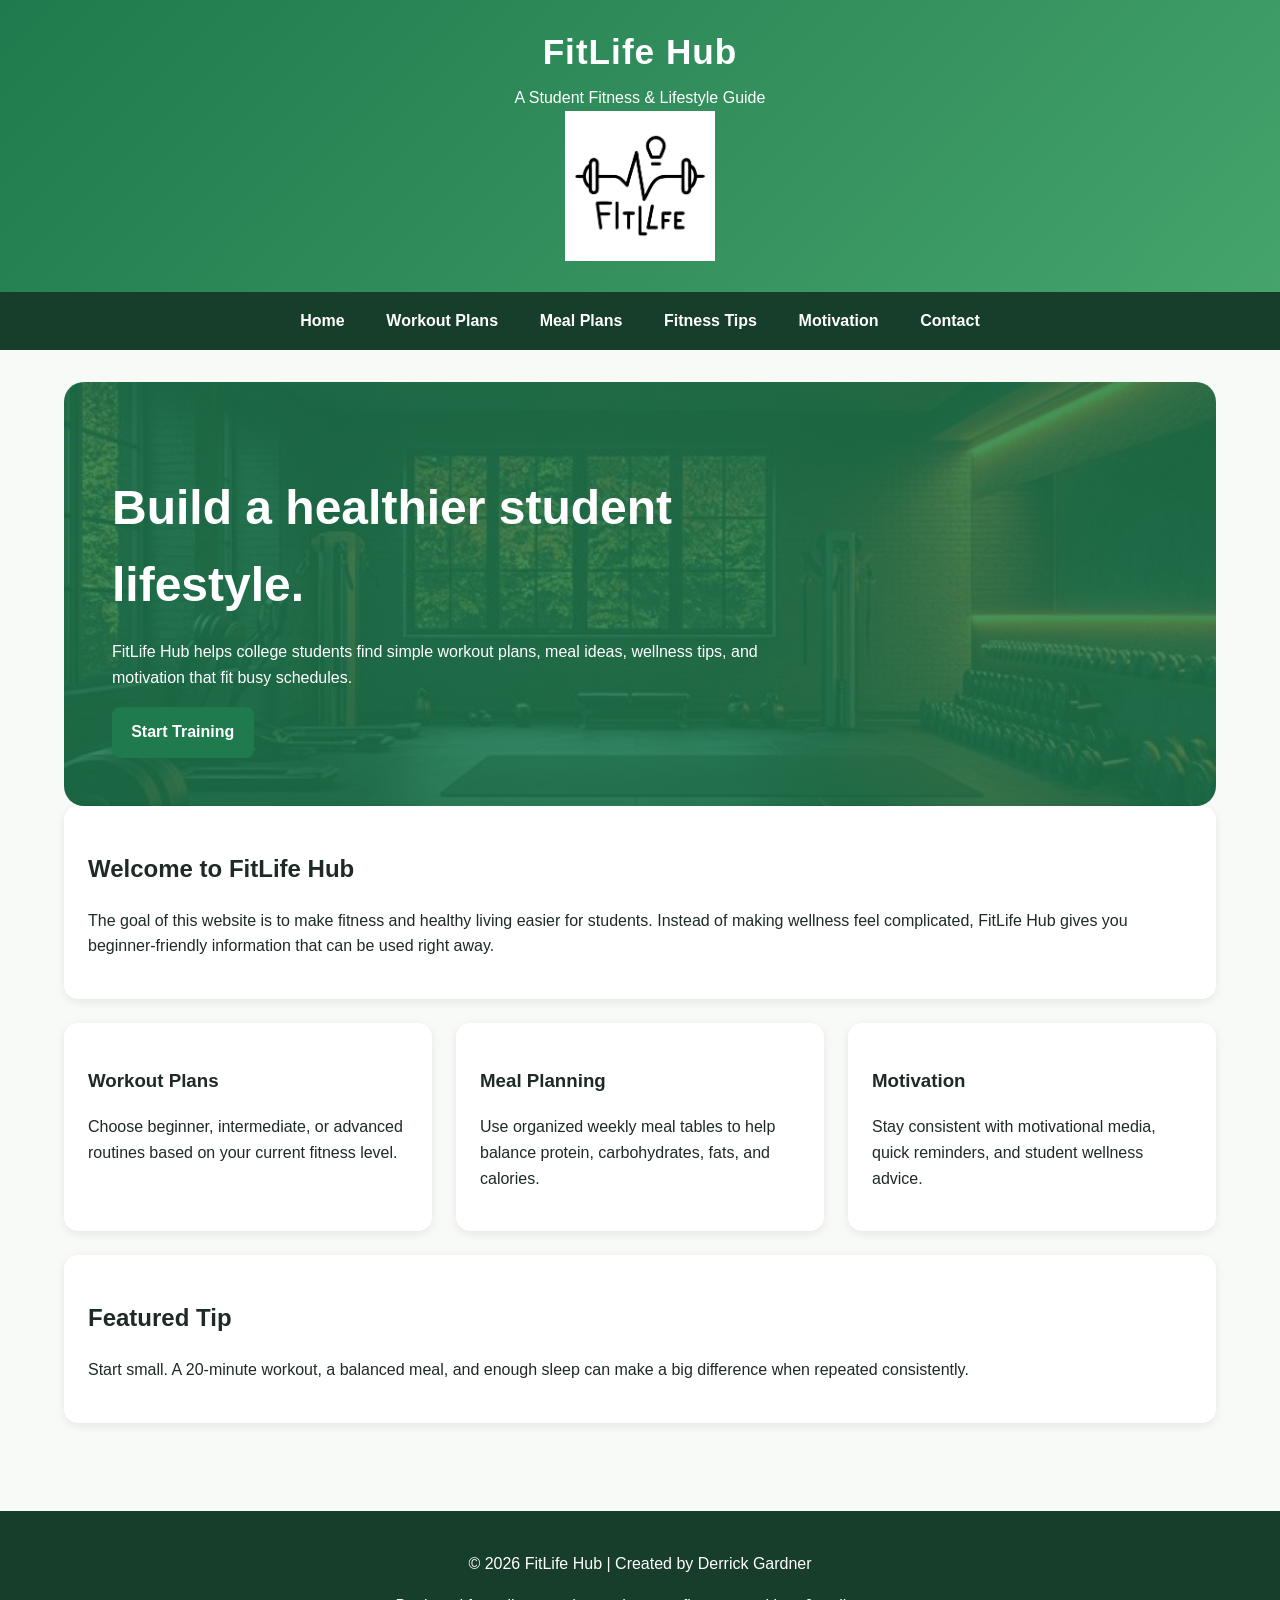
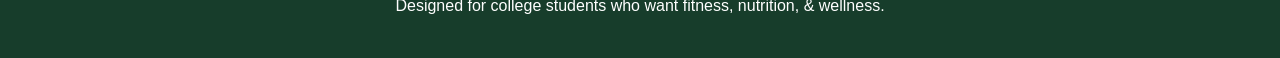
<file: FITLIFE HUB/index.html>
<!DOCTYPE html>
<html lang="en">
<head>
    <!-- Derrick Gardner Jr. | FitLife Hub Website | ITEC 236 -->
     <!-- Date Tested: April 28, 2026-->
    <meta charset="UTF-8">
    <meta name="description" content="FitLife Hub is a student fitness and lifestyle guide for workouts, meals, motivation, and wellness tips.">
    <meta name="keywords" content="fitness, college students, workouts, meal plans, lifestyle, motivation">
    <meta name="author" content="Derrick Gardner Jr.">
    <meta name="viewport" content="width=device-width, initial-scale=1.0">
    
    <title>Home | FitLife Hub</title>
    <link rel="icon" type="image/png" href="images/fitlife.jpg">
    <link rel="stylesheet" href="style/slicknav.css">
    <link rel="stylesheet" href="style/main.css">
</head>
<body class="home">

<header>
    <div class="top-bar">
        <div class="logo">FitLife Hub</div>
        <p class="tagline">A Student Fitness & Lifestyle Guide</p>
        <img src="images/fitlife.jpg" width= "150px" alt="logo">
    </div>

    <nav id="mobile_menu"></nav>
    <nav id="nav_menu">
        <ul>
            <li><a href="index.html">Home</a></li>
            <li><a href="workouts.html">Workout Plans</a></li>
            <li><a href="meals.html">Meal Plans</a></li>
            <li><a href="tips.html">Fitness Tips</a></li>
            <li><a href="motivation.html">Motivation</a></li>
            <li><a href="contact.html">Contact</a></li>
        </ul>
    </nav>
</header>

<main>
    <section class="hero">
        <div class="hero-text">
            <h1>Build a healthier student lifestyle.</h1>
            <p>FitLife Hub helps college students find simple workout plans, meal ideas, wellness tips, and motivation that fit busy schedules.</p>  
            <a class="button" href="workouts.html">Start Training</a>
        </div>
    </section>

    <section class="intro-section">
        <h2>Welcome to FitLife Hub</h2>
        <p>The goal of this website is to make fitness and healthy living easier for students. Instead of making wellness feel complicated, FitLife Hub gives you beginner-friendly information that can be used right away.</p>
    </section>

    <section class="card-grid">
        <article class="card">
            <h3>Workout Plans</h3>
            <p>Choose beginner, intermediate, or advanced routines based on your current fitness level.</p>
        </article>
        <article class="card">
            <h3>Meal Planning</h3>
            <p>Use organized weekly meal tables to help balance protein, carbohydrates, fats, and calories.</p>
        </article>
        <article class="card">
            <h3>Motivation</h3>
            <p>Stay consistent with motivational media, quick reminders, and student wellness advice.</p>
        </article>
    </section>

    <section class="featured-tip">
        <h2>Featured Tip</h2>
        <p>Start small. A 20-minute workout, a balanced meal, and enough sleep can make a big difference when repeated consistently.</p>
    </section>
</main>

<footer>
    <p>&copy; 2026 FitLife Hub | Created by Derrick Gardner</p>
    <p>Designed for college students who want fitness, nutrition, & wellness.</p>
</footer>

<script src="https://code.jquery.com/jquery-3.2.1.min.js"></script>
<script src="js/jquery.slicknav.min.js"></script>
<script src="js/main.js"></script>
</body>
</html>
</file>
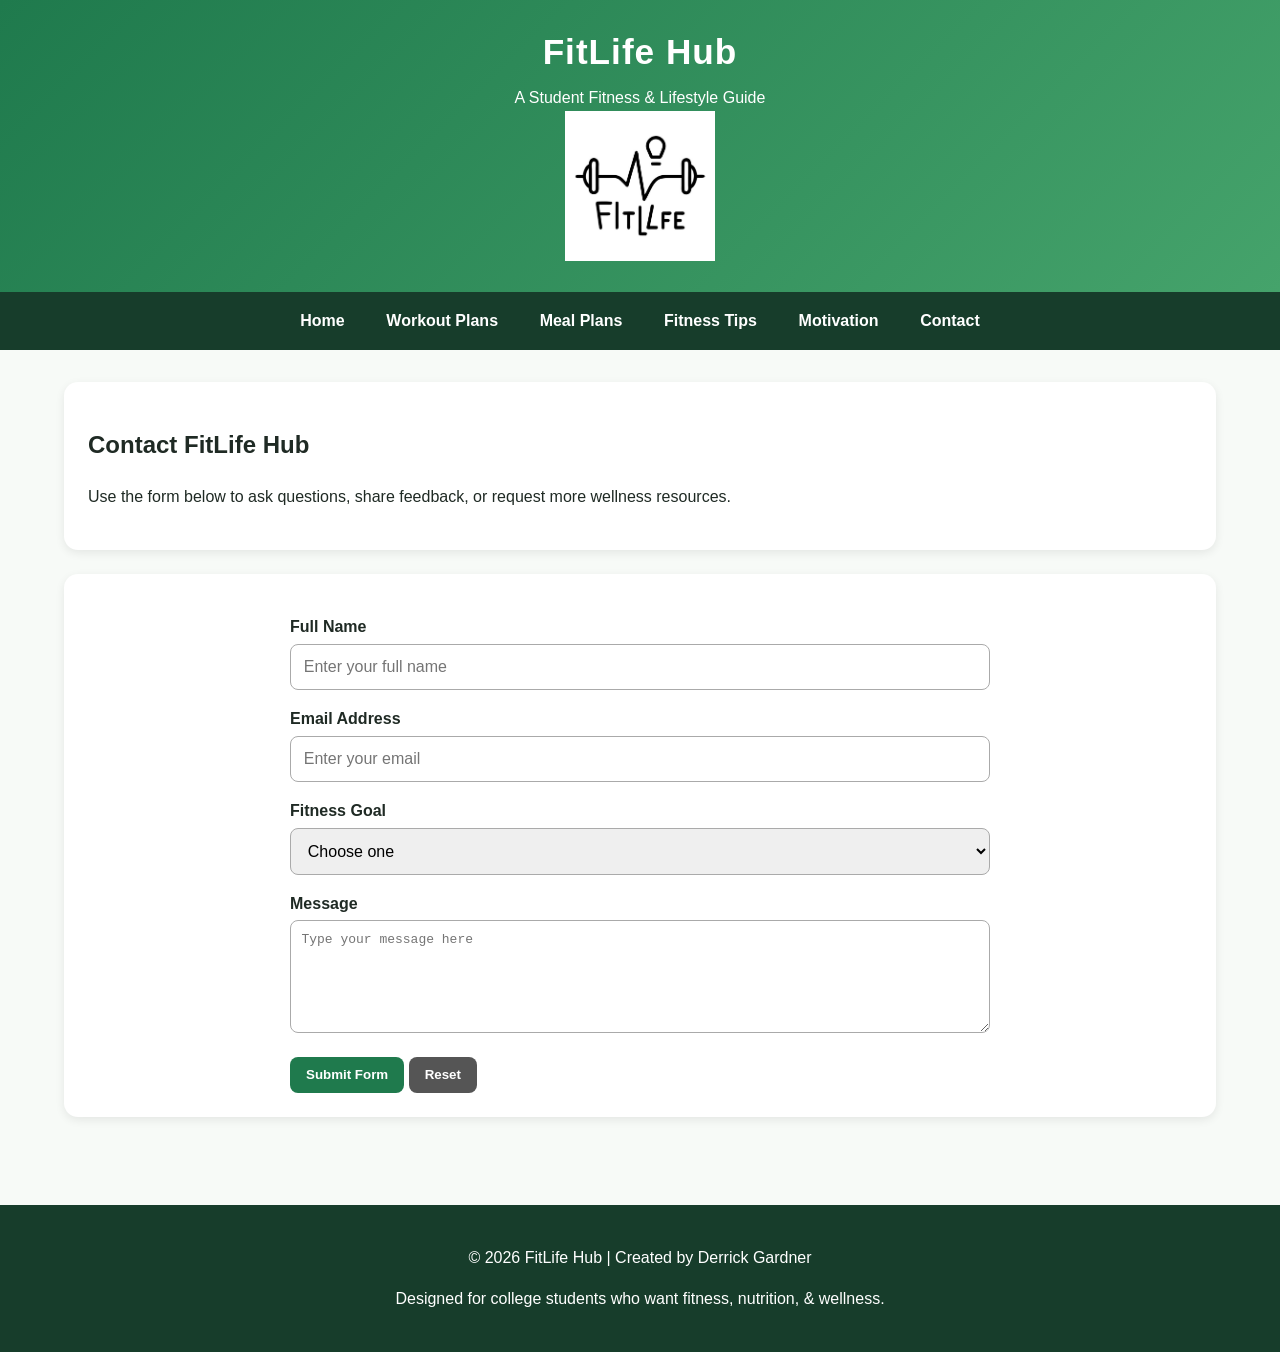
<file: FITLIFE HUB/contact.html>
<!DOCTYPE html>
<html lang="en">
<head>
    <!-- Derrick Gardner Jr. | FitLife Hub Website | ITEC 236 -->
     <!-- Date Tested: April 28, 2026-->
    <meta charset="UTF-8">
    <meta name="description" content="FitLife Hub is a student fitness and lifestyle guide for workouts, meals, motivation, and wellness tips.">
    <meta name="keywords" content="fitness, college students, workouts, meal plans, lifestyle, motivation">
    <meta name="author" content="Derrick Gardner Jr.">
    <meta name="viewport" content="width=device-width, initial-scale=1.0">
    <title>Contact | FitLife Hub</title>
    <link rel="icon" type="image/png" href="images/fitlife.jpg">
    <link rel="stylesheet" href="style/slicknav.css">
    <link rel="stylesheet" href="style/main.css">
</head>
<body class="contact">

<header>
    <div class="top-bar">
        <div class="logo">FitLife Hub</div>
        <p class="tagline">A Student Fitness & Lifestyle Guide</p>
        <img src="images/fitlife.jpg" width= "150px" alt="dawgs">
    </div>

    <nav id="mobile_menu"></nav>
    <nav id="nav_menu">
        <ul>
            <li><a href="index.html">Home</a></li>
            <li><a href="workouts.html">Workout Plans</a></li>
            <li><a href="meals.html">Meal Plans</a></li>
            <li><a href="tips.html">Fitness Tips</a></li>
            <li><a href="motivation.html">Motivation</a></li>
            <li><a href="contact.html">Contact</a></li>
        </ul>
    </nav>
</header>

<main>
    <section class="page-title">
        <h1>Contact FitLife Hub</h1>
        <p>Use the form below to ask questions, share feedback, or request more wellness resources.</p>
    </section>

    <section class="form-section">
        <form id="contactForm" action="submit.html" method="get">
            <label for="name">Full Name</label>
            <input type="text" id="name" name="name" placeholder="Enter your full name">

            <label for="email">Email Address</label>
            <input type="email" id="email" name="email" placeholder="Enter your email">

            <label for="goal">Fitness Goal</label>
            <select id="goal" name="goal">
                <option value="">Choose one</option>
                <option value="strength">Build Strength</option>
                <option value="weight-loss">Lose Weight</option>
                <option value="endurance">Improve Endurance</option>
                <option value="wellness">Improve Overall Wellness</option>
            </select>

            <label for="message">Message</label>
            <textarea id="message" name="message" rows="6" placeholder="Type your message here"></textarea>

            <p id="formMessage"></p>

            <button type="submit">Submit Form</button>
            <button type="reset" class="secondary-button">Reset</button>
        </form>
    </section>
</main>

<footer>
    <p>&copy; 2026 FitLife Hub | Created by Derrick Gardner</p>
    <p>Designed for college students who want fitness, nutrition, & wellness.</p>
</footer>

<script src="https://code.jquery.com/jquery-3.2.1.min.js"></script>
<script src="js/jquery.slicknav.min.js"></script>
<script src="js/main.js"></script>
</body>
</html>
</file>
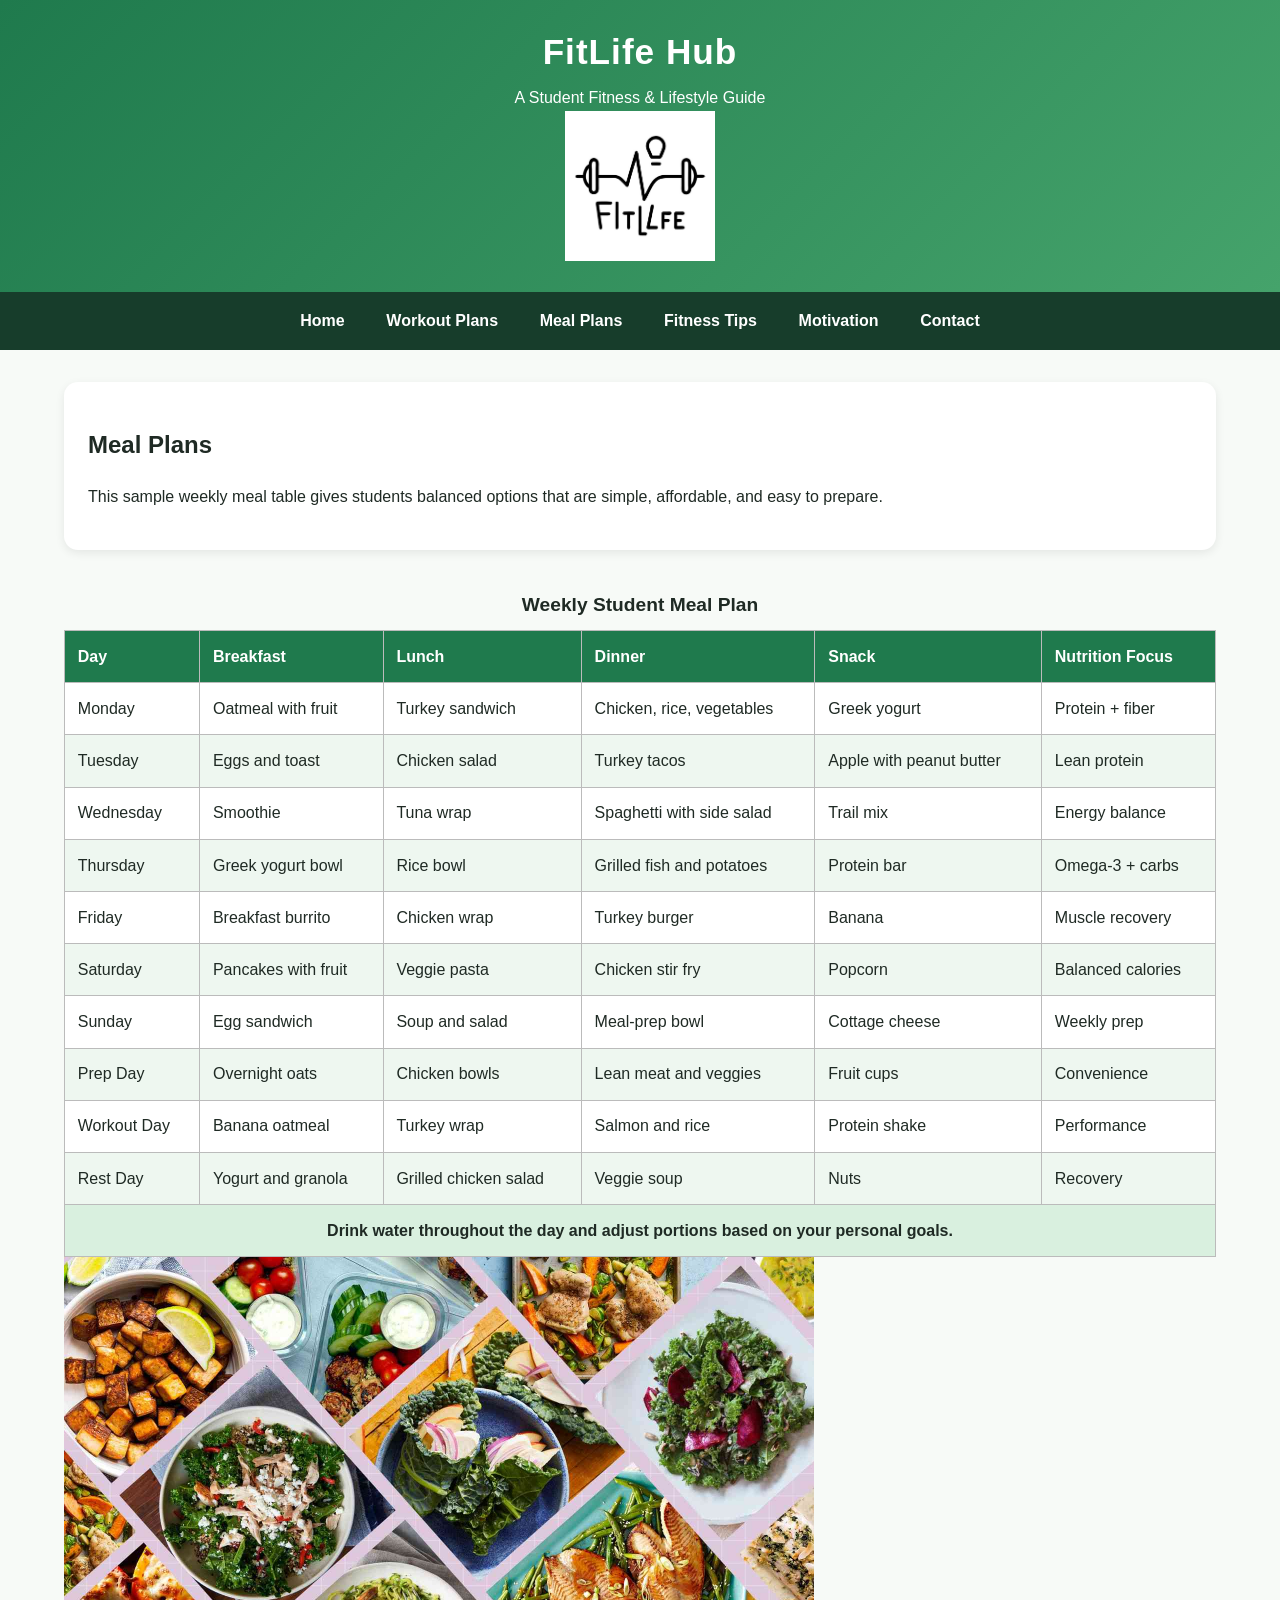
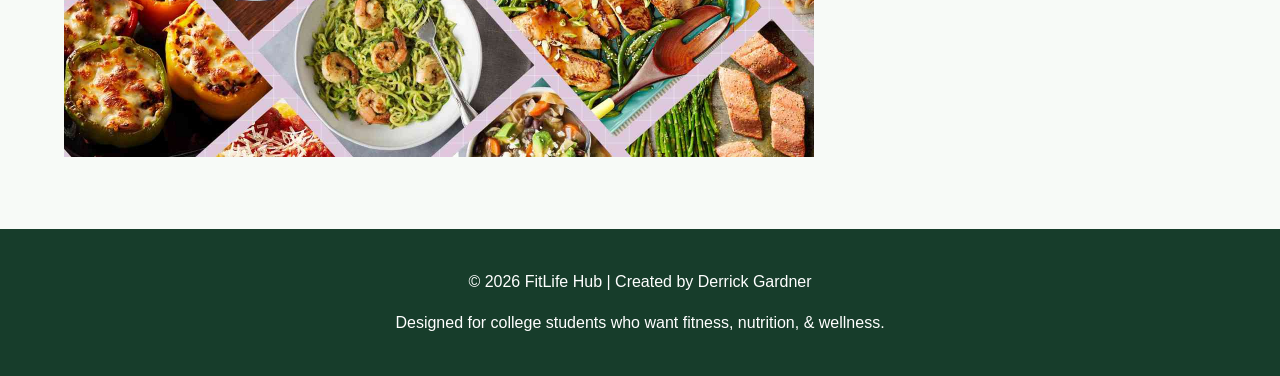
<file: FITLIFE HUB/meals.html>
<!DOCTYPE html>
<html lang="en">
<head>
    <!-- Derrick Gardner Jr. | FitLife Hub Website | ITEC 236 -->
     <!-- Date Tested: April 28, 2026-->
    <meta charset="UTF-8">
    <meta name="description" content="FitLife Hub is a student fitness and lifestyle guide for workouts, meals, motivation, and wellness tips.">
    <meta name="keywords" content="fitness, college students, workouts, meal plans, lifestyle, motivation">
    <meta name="author" content="Derrick Gardner Jr.">
    <meta name="viewport" content="width=device-width, initial-scale=1.0">
    <title>Meal Plans | FitLife Hub</title>
    <link rel="icon" type="image/png" href="images/fitlife.jpg">
    <link rel="stylesheet" href="style/slicknav.css">
    <link rel="stylesheet" href="style/main.css">
</head>
<body class="meals">

<header>
    <div class="top-bar">
        <div class="logo">FitLife Hub</div>
        <p class="tagline">A Student Fitness & Lifestyle Guide</p>
        <img src="images/fitlife.jpg" width= "150px" alt="dawgs">
    </div>

    <nav id="mobile_menu"></nav>
    <nav id="nav_menu">
        <ul>
            <li><a href="index.html">Home</a></li>
            <li><a href="workouts.html">Workout Plans</a></li>
            <li><a href="meals.html">Meal Plans</a></li>
            <li><a href="tips.html">Fitness Tips</a></li>
            <li><a href="motivation.html">Motivation</a></li>
            <li><a href="contact.html">Contact</a></li>
        </ul>
    </nav>
</header>

<main>
    <section class="page-title">
        <h1>Meal Plans</h1>
        <p>This sample weekly meal table gives students balanced options that are simple, affordable, and easy to prepare.</p>
    </section>

    <section class="table-container">
        <table class="meal-table">
            <caption>Weekly Student Meal Plan</caption>
            <thead>
                <tr>
                    <th>Day</th>
                    <th>Breakfast</th>
                    <th>Lunch</th>
                    <th>Dinner</th>
                    <th>Snack</th>
                    <th>Nutrition Focus</th>
                </tr>
            </thead>
            <tbody>
                <tr><td>Monday</td><td>Oatmeal with fruit</td><td>Turkey sandwich</td><td>Chicken, rice, vegetables</td><td>Greek yogurt</td><td>Protein + fiber</td></tr>
                <tr><td>Tuesday</td><td>Eggs and toast</td><td>Chicken salad</td><td>Turkey tacos</td><td>Apple with peanut butter</td><td>Lean protein</td></tr>
                <tr><td>Wednesday</td><td>Smoothie</td><td>Tuna wrap</td><td>Spaghetti with side salad</td><td>Trail mix</td><td>Energy balance</td></tr>
                <tr><td>Thursday</td><td>Greek yogurt bowl</td><td>Rice bowl</td><td>Grilled fish and potatoes</td><td>Protein bar</td><td>Omega-3 + carbs</td></tr>
                <tr><td>Friday</td><td>Breakfast burrito</td><td>Chicken wrap</td><td>Turkey burger</td><td>Banana</td><td>Muscle recovery</td></tr>
                <tr><td>Saturday</td><td>Pancakes with fruit</td><td>Veggie pasta</td><td>Chicken stir fry</td><td>Popcorn</td><td>Balanced calories</td></tr>
                <tr><td>Sunday</td><td>Egg sandwich</td><td>Soup and salad</td><td>Meal-prep bowl</td><td>Cottage cheese</td><td>Weekly prep</td></tr>
                <tr><td>Prep Day</td><td>Overnight oats</td><td>Chicken bowls</td><td>Lean meat and veggies</td><td>Fruit cups</td><td>Convenience</td></tr>
                <tr><td>Workout Day</td><td>Banana oatmeal</td><td>Turkey wrap</td><td>Salmon and rice</td><td>Protein shake</td><td>Performance</td></tr>
                <tr><td>Rest Day</td><td>Yogurt and granola</td><td>Grilled chicken salad</td><td>Veggie soup</td><td>Nuts</td><td>Recovery</td></tr>
            </tbody>
            <tfoot>
                <tr><td colspan="6">Drink water throughout the day and adjust portions based on your personal goals.</td></tr>
            </tfoot>
        </table>
    </section>
    <img src="images/meal plan.jpg" width= "750px" class=center alt="food"> 
</main>

<footer>
    <p>&copy; 2026 FitLife Hub | Created by Derrick Gardner</p>
    <p>Designed for college students who want fitness, nutrition, & wellness.</p>
</footer>

<script src="https://code.jquery.com/jquery-3.2.1.min.js"></script>
<script src="js/jquery.slicknav.min.js"></script>
<script src="js/main.js"></script>
</body>
</html>
</file>
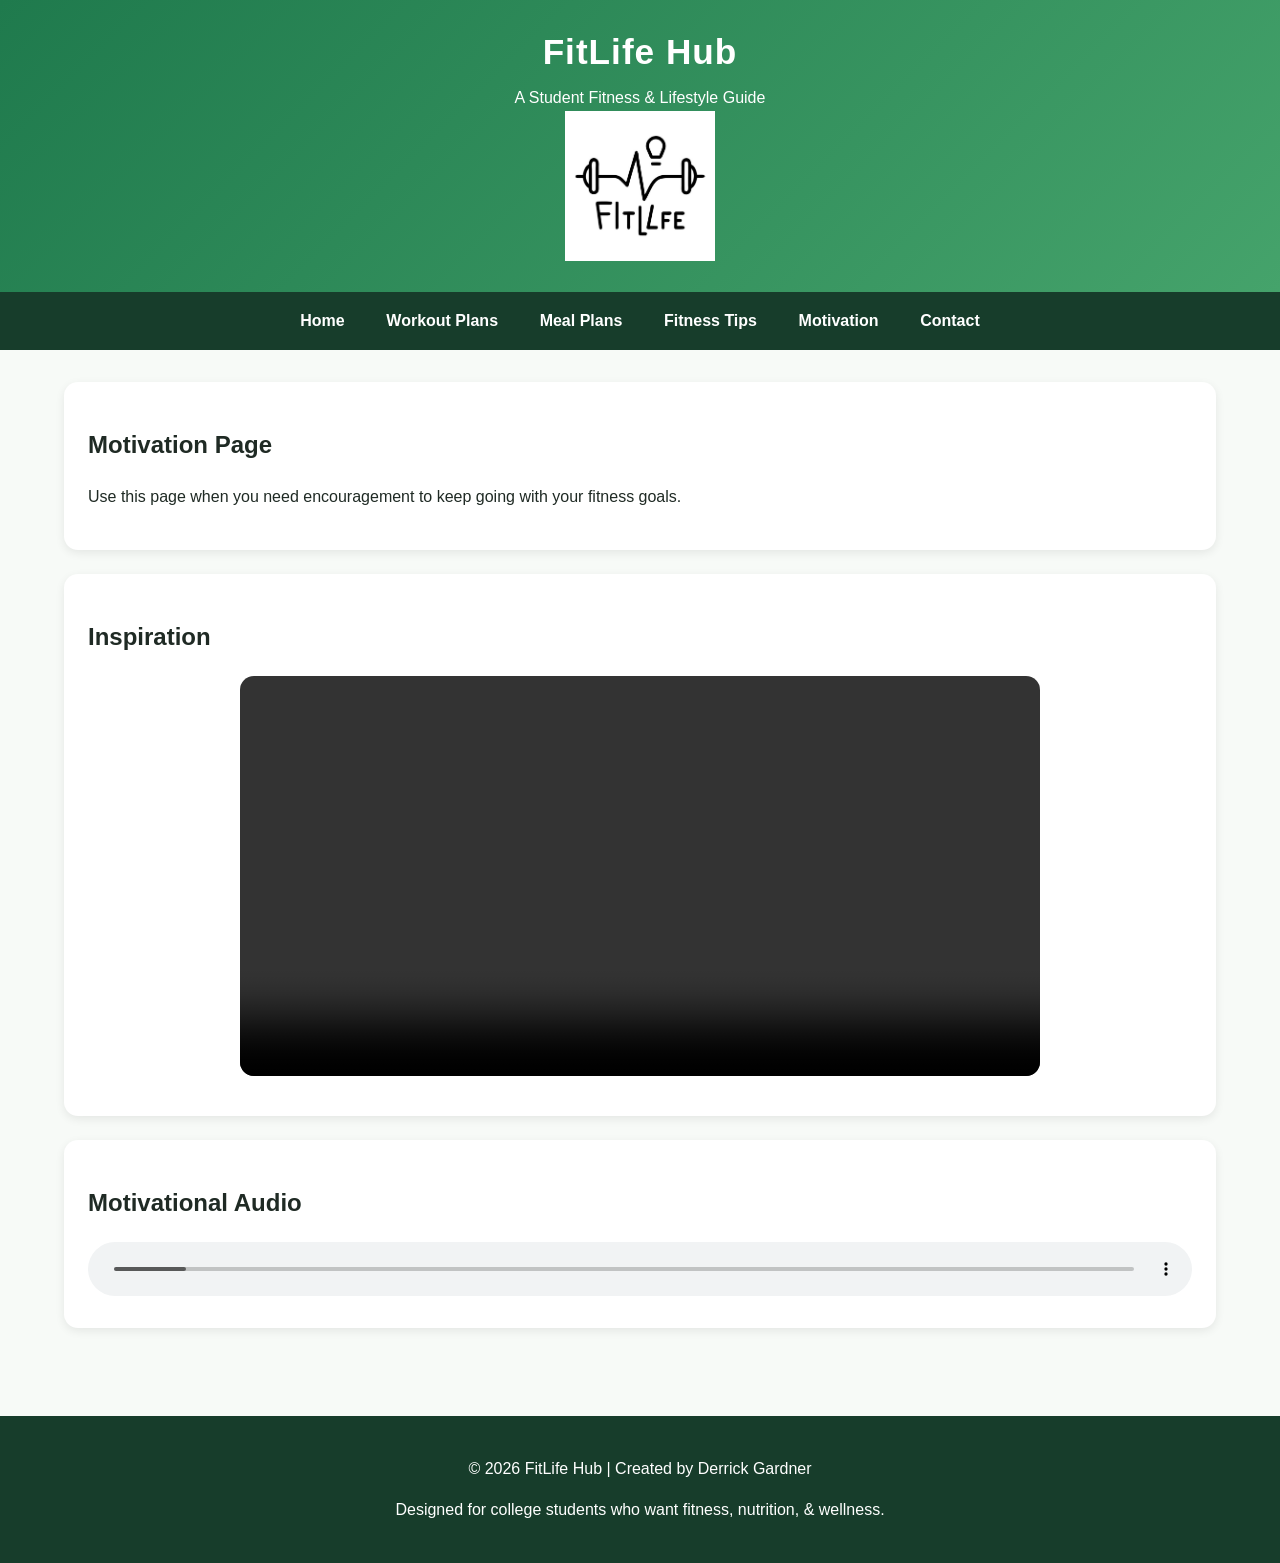
<file: FITLIFE HUB/motivation.html>
<!DOCTYPE html>
<html lang="en">
<head>
    <!-- Derrick Gardner Jr. | FitLife Hub Website | ITEC 236 -->
     <!-- Date Tested: April 28, 2026-->
    <meta charset="UTF-8">
    <meta name="description" content="FitLife Hub is a student fitness and lifestyle guide for workouts, meals, motivation, and wellness tips.">
    <meta name="keywords" content="fitness, college students, workouts, meal plans, lifestyle, motivation">
    <meta name="author" content="Derrick Gardner Jr.">
    <meta name="viewport" content="width=device-width, initial-scale=1.0">
    <title>Motivation | FitLife Hub</title>
    <link rel="icon" type="image/png" href="images/fitlife.jpg">
    <link rel="stylesheet" href="style/slicknav.css">
    <link rel="stylesheet" href="style/main.css">
</head>
<body class="motivation">

<header>
    <div class="top-bar">
        <div class="logo">FitLife Hub</div>
        <p class="tagline">A Student Fitness & Lifestyle Guide</p>
        <img src="images/fitlife.jpg" width= "150px" alt="dawgs">
    </div>

    <nav id="mobile_menu"></nav>
    <nav id="nav_menu">
        <ul>
            <li><a href="index.html">Home</a></li>
            <li><a href="workouts.html">Workout Plans</a></li>
            <li><a href="meals.html">Meal Plans</a></li>
            <li><a href="tips.html">Fitness Tips</a></li>
            <li><a href="motivation.html">Motivation</a></li>
            <li><a href="contact.html">Contact</a></li>
        </ul>
    </nav>
</header>

<main>
    <section class="page-title">
        <h1>Motivation Page</h1>
        <p>Use this page when you need encouragement to keep going with your fitness goals.</p>
    </section>

    <section class="media-box">
        <h2>Inspiration</h2>
        <video controls autoplay muted>
            <source src="video/pain.mp4" type="video/mp4">
            Your browser does not support the video tag.
        </video>
    </section>

    <section class="media-box">
        <h2>Motivational Audio</h2>
        <audio controls>
            <source src="audio/motivation.mp3" type="audio/mpeg">
            Your browser does not support the audio element.
        </audio>
    </section>
</main>

<footer>
    <p>&copy; 2026 FitLife Hub | Created by Derrick Gardner</p>
    <p>Designed for college students who want fitness, nutrition, & wellness.</p>
</footer>

<script src="https://code.jquery.com/jquery-3.2.1.min.js"></script>
<script src="js/jquery.slicknav.min.js"></script>
<script src="js/main.js"></script>
</body>
</html>
</file>
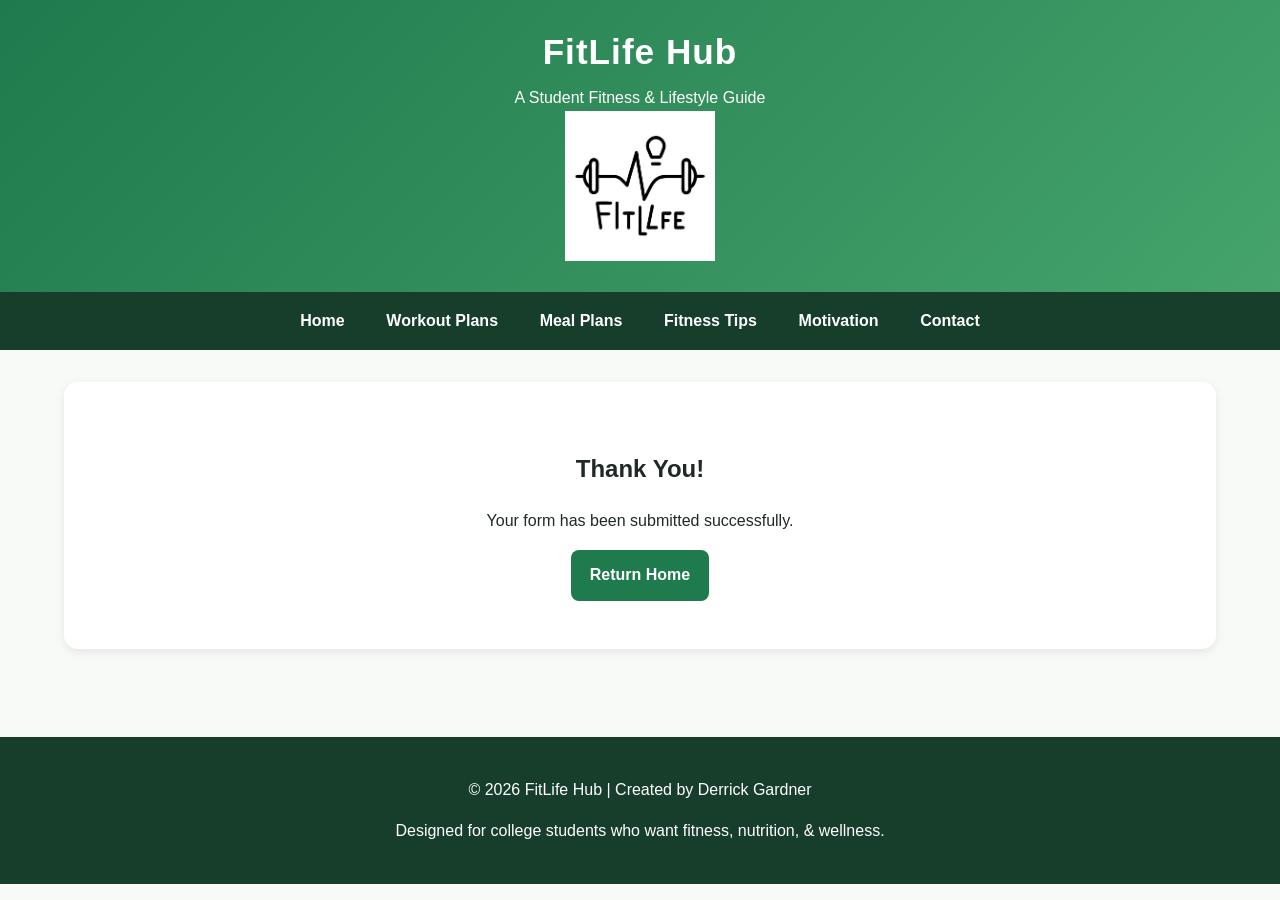
<file: FITLIFE HUB/submit.html>
<!DOCTYPE html>
<html lang="en">
<head>
    <!-- Derrick Gardner Jr. | FitLife Hub Website | ITEC 236 -->
     <!-- Date Tested: April 28, 2026-->
    <meta charset="UTF-8">
    <meta name="description" content="FitLife Hub is a student fitness and lifestyle guide for workouts, meals, motivation, and wellness tips.">
    <meta name="keywords" content="fitness, college students, workouts, meal plans, lifestyle, motivation">
    <meta name="author" content="Derrick Gardner Jr.">
    <meta name="viewport" content="width=device-width, initial-scale=1.0">
    <title>Form Submitted | FitLife Hub</title>
    <link rel="icon" type="image/png" href="images/fitlife.jpg">
    <link rel="stylesheet" href="style/slicknav.css">
    <link rel="stylesheet" href="style/main.css">
</head>
<body class="submit">

<header>
    <div class="top-bar">
        <div class="logo">FitLife Hub</div>
        <p class="tagline">A Student Fitness & Lifestyle Guide</p>
        <img src="images/fitlife.jpg" width= "150px" alt="dawgs">
    </div>

    <nav id="mobile_menu"></nav>
    <nav id="nav_menu">
        <ul>
            <li><a href="index.html">Home</a></li>
            <li><a href="workouts.html">Workout Plans</a></li>
            <li><a href="meals.html">Meal Plans</a></li>
            <li><a href="tips.html">Fitness Tips</a></li>
            <li><a href="motivation.html">Motivation</a></li>
            <li><a href="contact.html">Contact</a></li>
        </ul>
    </nav>
</header>

<main>
    <section class="page-title submit-message">
        <h1>Thank You!</h1>
        <p>Your form has been submitted successfully.</p>
        <a class="button" href="index.html">Return Home</a>
    </section>
</main>

<footer>
    <p>&copy; 2026 FitLife Hub | Created by Derrick Gardner</p>
    <p>Designed for college students who want fitness, nutrition, & wellness.</p>
</footer>

<script src="https://code.jquery.com/jquery-3.2.1.min.js"></script>
<script src="js/jquery.slicknav.min.js"></script>
<script src="js/main.js"></script>
</body>
</html>
</file>
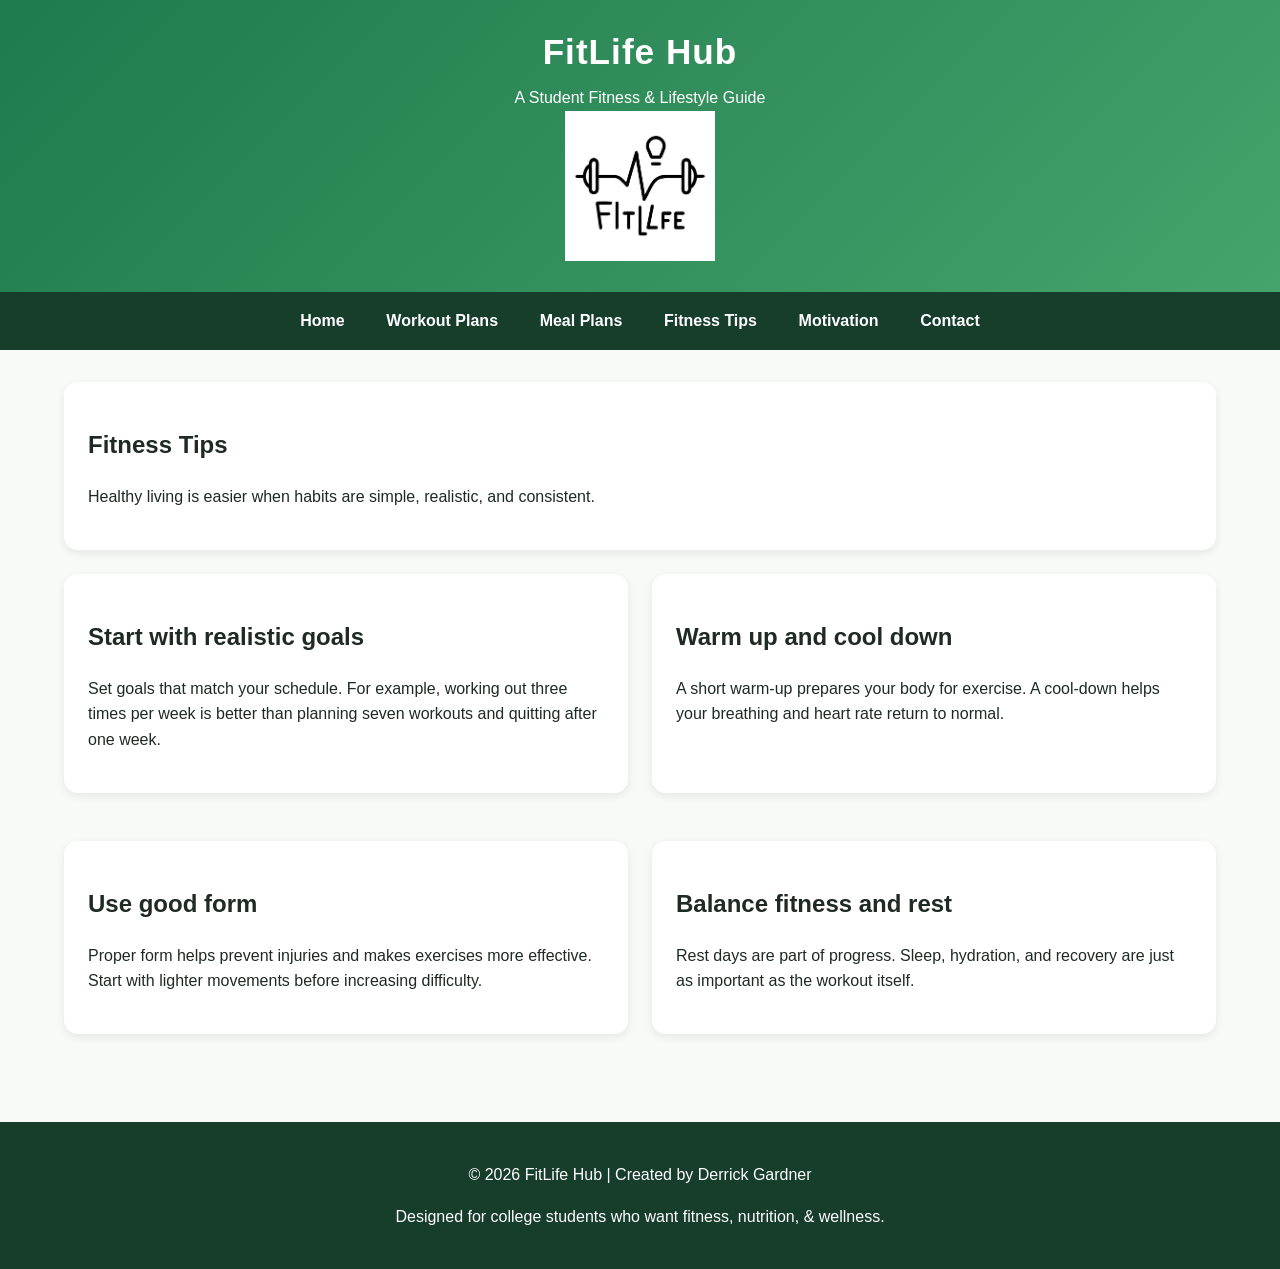
<file: FITLIFE HUB/tips.html>
<!DOCTYPE html>
<html lang="en">
<head>
    <!-- Derrick Gardner Jr. | FitLife Hub Website | ITEC 236 -->
     <!-- Date Tested: April 28, 2026-->
    <meta charset="UTF-8">
    <meta name="description" content="FitLife Hub is a student fitness and lifestyle guide for workouts, meals, motivation, and wellness tips.">
    <meta name="keywords" content="fitness, college students, workouts, meal plans, lifestyle, motivation">
    <meta name="author" content="Derrick Gardner Jr.">
    <meta name="viewport" content="width=device-width, initial-scale=1.0">
    <title>Fitness Tips | FitLife Hub</title>
    <link rel="icon" type="image/png" href="images/fitlife.jpg">
    <link rel="stylesheet" href="style/slicknav.css">
    <link rel="stylesheet" href="style/main.css">
</head>
<body class="tips">

<header>
    <div class="top-bar">
        <div class="logo">FitLife Hub</div>
        <p class="tagline">A Student Fitness & Lifestyle Guide</p>
        <img src="images/fitlife.jpg" width= "150px" alt="dawgs">
    </div>

    <nav id="mobile_menu"></nav>
    <nav id="nav_menu">
        <ul>
            <li><a href="index.html">Home</a></li>
            <li><a href="workouts.html">Workout Plans</a></li>
            <li><a href="meals.html">Meal Plans</a></li>
            <li><a href="tips.html">Fitness Tips</a></li>
            <li><a href="motivation.html">Motivation</a></li>
            <li><a href="contact.html">Contact</a></li>
        </ul>
    </nav>
</header>

<main>
    <section class="page-title">
        <h1>Fitness Tips</h1>
        <p>Healthy living is easier when habits are simple, realistic, and consistent.</p>
    </section>

    <section class="tips-list">
        <article>
            <h2>Start with realistic goals</h2>
            <p>Set goals that match your schedule. For example, working out three times per week is better than planning seven workouts and quitting after one week.</p>
        </article>
        <article>
            <h2>Warm up and cool down</h2>
            <p>A short warm-up prepares your body for exercise. A cool-down helps your breathing and heart rate return to normal.</p>
        </article>
        <article>
            <h2>Use good form</h2>
            <p>Proper form helps prevent injuries and makes exercises more effective. Start with lighter movements before increasing difficulty.</p>
        </article>
        <article>
            <h2>Balance fitness and rest</h2>
            <p>Rest days are part of progress. Sleep, hydration, and recovery are just as important as the workout itself.</p>
        </article>
    </section>
</main>

<footer>
    <p>&copy; 2026 FitLife Hub | Created by Derrick Gardner</p>
    <p>Designed for college students who want fitness, nutrition, & wellness.</p>
</footer>

<script src="https://code.jquery.com/jquery-3.2.1.min.js"></script>
<script src="js/jquery.slicknav.min.js"></script>
<script src="js/main.js"></script>
</body>
</html>
</file>
<file: FITLIFE HUB/style/main.css>
/* Derrick Gardner Jr. | FitLife Hub Main CSS */

* {
    box-sizing: border-box;
}

body {
    margin: 0;
    font-family: Arial, Helvetica, sans-serif;
    line-height: 1.6;
    color: #1f2a24;
    background: #f7faf7;
}

.top-bar {
    background: linear-gradient(135deg, #1f7a4d, #45a36b);
    color: white;
    text-align: center;
    padding: 1.5em;
}

.logo {
    font-size: 2.2em;
    font-weight: bold;
    letter-spacing: 1px;
}

.tagline {
    margin: .3em 0 0;
}

#nav_menu {
    background: #173d2b;
}

#nav_menu ul {
    list-style: none;
    margin: 0;
    padding: 0;
    display: flex;
    justify-content: center;
    flex-wrap: wrap;
}

#nav_menu li {
    margin: 0;
}

#nav_menu a {
    color: white;
    display: block;
    padding: 1em 1.3em;
    text-decoration: none;
    font-weight: bold;
}

#nav_menu a:hover {
    background: #45a36b;
}

#mobile_menu {
    display: none;
}

main {
    width: 90%;
    max-width: 1200px;
    margin: 0 auto;
    padding: 2em 0;
}

.hero {
    min-height: 380px;
    border-radius: 20px;
    background: linear-gradient(rgba(31, 122, 77, .82), rgba(31, 122, 77, .82)), url("../images/gym.jpeg");
    background-size: cover;
    background-position: center;
    display: flex;
    align-items: center;
    padding: 3em;
    color: white;
}

.hero-text {
    max-width: 650px;
}

.hero h1 {
    font-size: 3em;
    margin-bottom: .3em;
}

.button,
button {
    display: inline-block;
    background: #1f7a4d;
    color: white;
    padding: .8em 1.2em;
    border: none;
    border-radius: 8px;
    text-decoration: none;
    font-weight: bold;
    cursor: pointer;
}

.button:hover,
button:hover {
    background: #145234;
}

.secondary-button {
    background: #555;
}

.intro-section,
.featured-tip,
.page-title,
.form-section,
.media-box,
.card,
.workout-card,
.tips-list article {
    background: white;
    padding: 1.5em;
    margin-bottom: 1.5em;
    border-radius: 14px;
    box-shadow: 0 3px 10px rgba(0,0,0,.08);
}

.card-grid {
    display: flex;
    gap: 1.5em;
    flex-wrap: wrap;
}

.card {
    flex: 1 1 260px;
}

.workout-layout {
    display: grid;
    grid-template-columns: 1fr;
    gap: 1.5em;
}

table {
    width: 100%;
    border-collapse: collapse;
    margin-top: 1em;
    background: white;
}

caption {
    font-weight: bold;
    font-size: 1.2em;
    margin-bottom: .5em;
}

th,
td {
    border: 1px solid #bbb;
    padding: .8em;
    text-align: left;
}

th {
    background: #1f7a4d;
    color: white;
}

tbody tr:nth-child(even) {
    background: #eef7f0;
}

tfoot td {
    background: #d9f0df;
    font-weight: bold;
    text-align: center;
}

.table-container {
    overflow-x: auto;
}

.tips-list {
    display: grid;
    grid-template-columns: repeat(2, 1fr);
    gap: 1.5em;
}

video {
    width: 100%;
    max-width: 800px;
    display: block;
    margin: 1em auto;
    border-radius: 14px;
}

audio {
    width: 100%;
}

.note {
    font-size: .95em;
    color: #555;
}

form {
    max-width: 700px;
    margin: 0 auto;
}

label {
    display: block;
    font-weight: bold;
    margin-top: 1em;
}

input,
select,
textarea {
    width: 100%;
    padding: .8em;
    margin-top: .3em;
    border: 1px solid #aaa;
    border-radius: 8px;
    font-size: 1em;
}

#formMessage {
    font-weight: bold;
    color: #b00020;
}

.submit-message {
    text-align: center;
    padding: 3em;
}

footer {
    background: #173d2b;
    color: white;
    text-align: center;
    padding: 1.5em;
    margin-top: 2em;
}

/* Media Query 1 */
@media only screen and (max-width: 900px) {
    .hero h1 {
        font-size: 2.4em;
    }

    .tips-list {
        grid-template-columns: 1fr;
    }
}

/* Media Query 2 */
@media only screen and (max-width: 760px) {
    #nav_menu {
        display: none;
    }

    #mobile_menu {
        display: block;
    }

    main {
        width: 94%;
    }

    .hero {
        padding: 2em;
    }
}

/* Media Query 3 */
@media only screen and (max-width: 600px) {
    .hero h1 {
        font-size: 2em;
    }

    .logo {
        font-size: 1.8em;
    }

    th,
    td {
        padding: .6em;
        font-size: .9em;
    }
}

/* Media Query 4 */
@media only screen and (max-width: 470px) {
    main {
        width: 96%;
        padding: 1em 0;
    }

    .hero {
        min-height: 280px;
        padding: 1.2em;
    }

    .hero h1 {
        font-size: 1.7em;
    }

    .card,
    .workout-card,
    .page-title,
    .form-section,
    .media-box,
    .tips-list article {
        padding: 1em;
    }

    .meal-table {
        font-size: .85em;
    }

.center {
    display: block;
    margin-left: auto;
    margin-right: auto;
}

}
</file>
